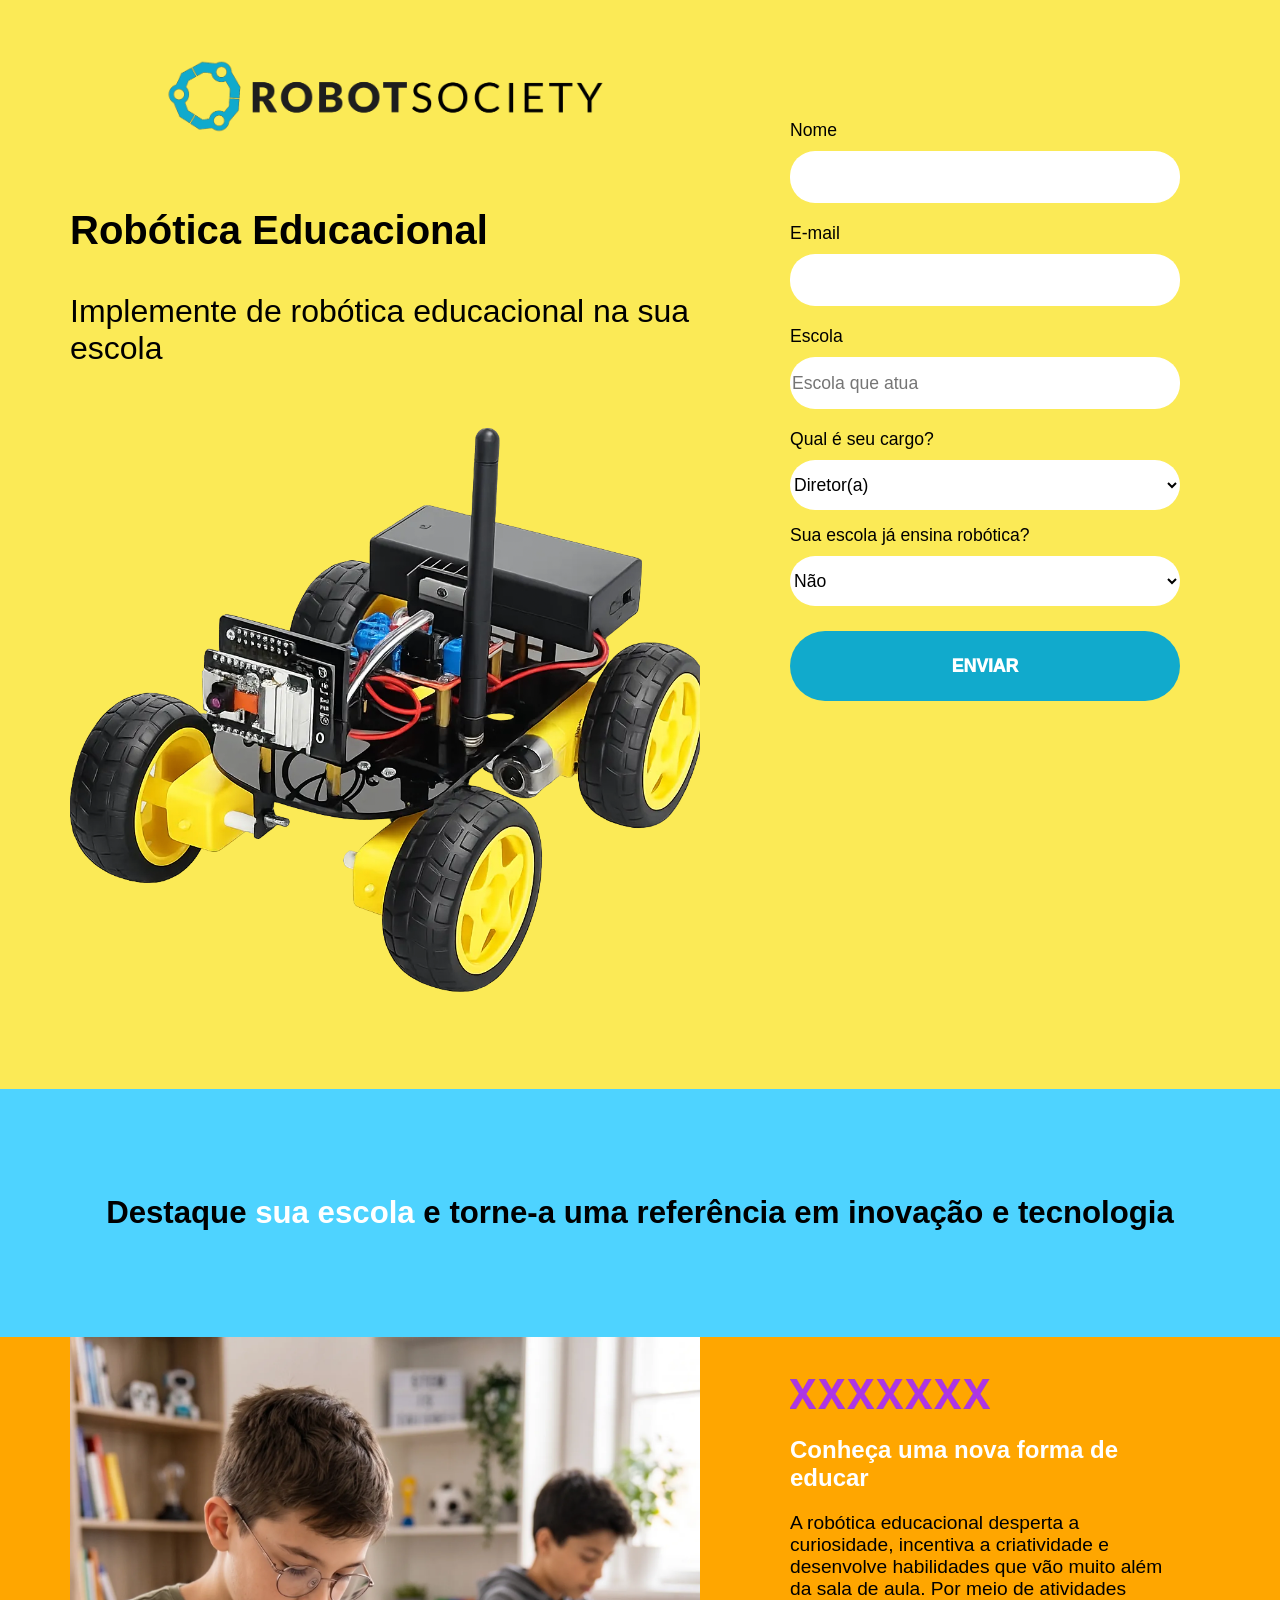
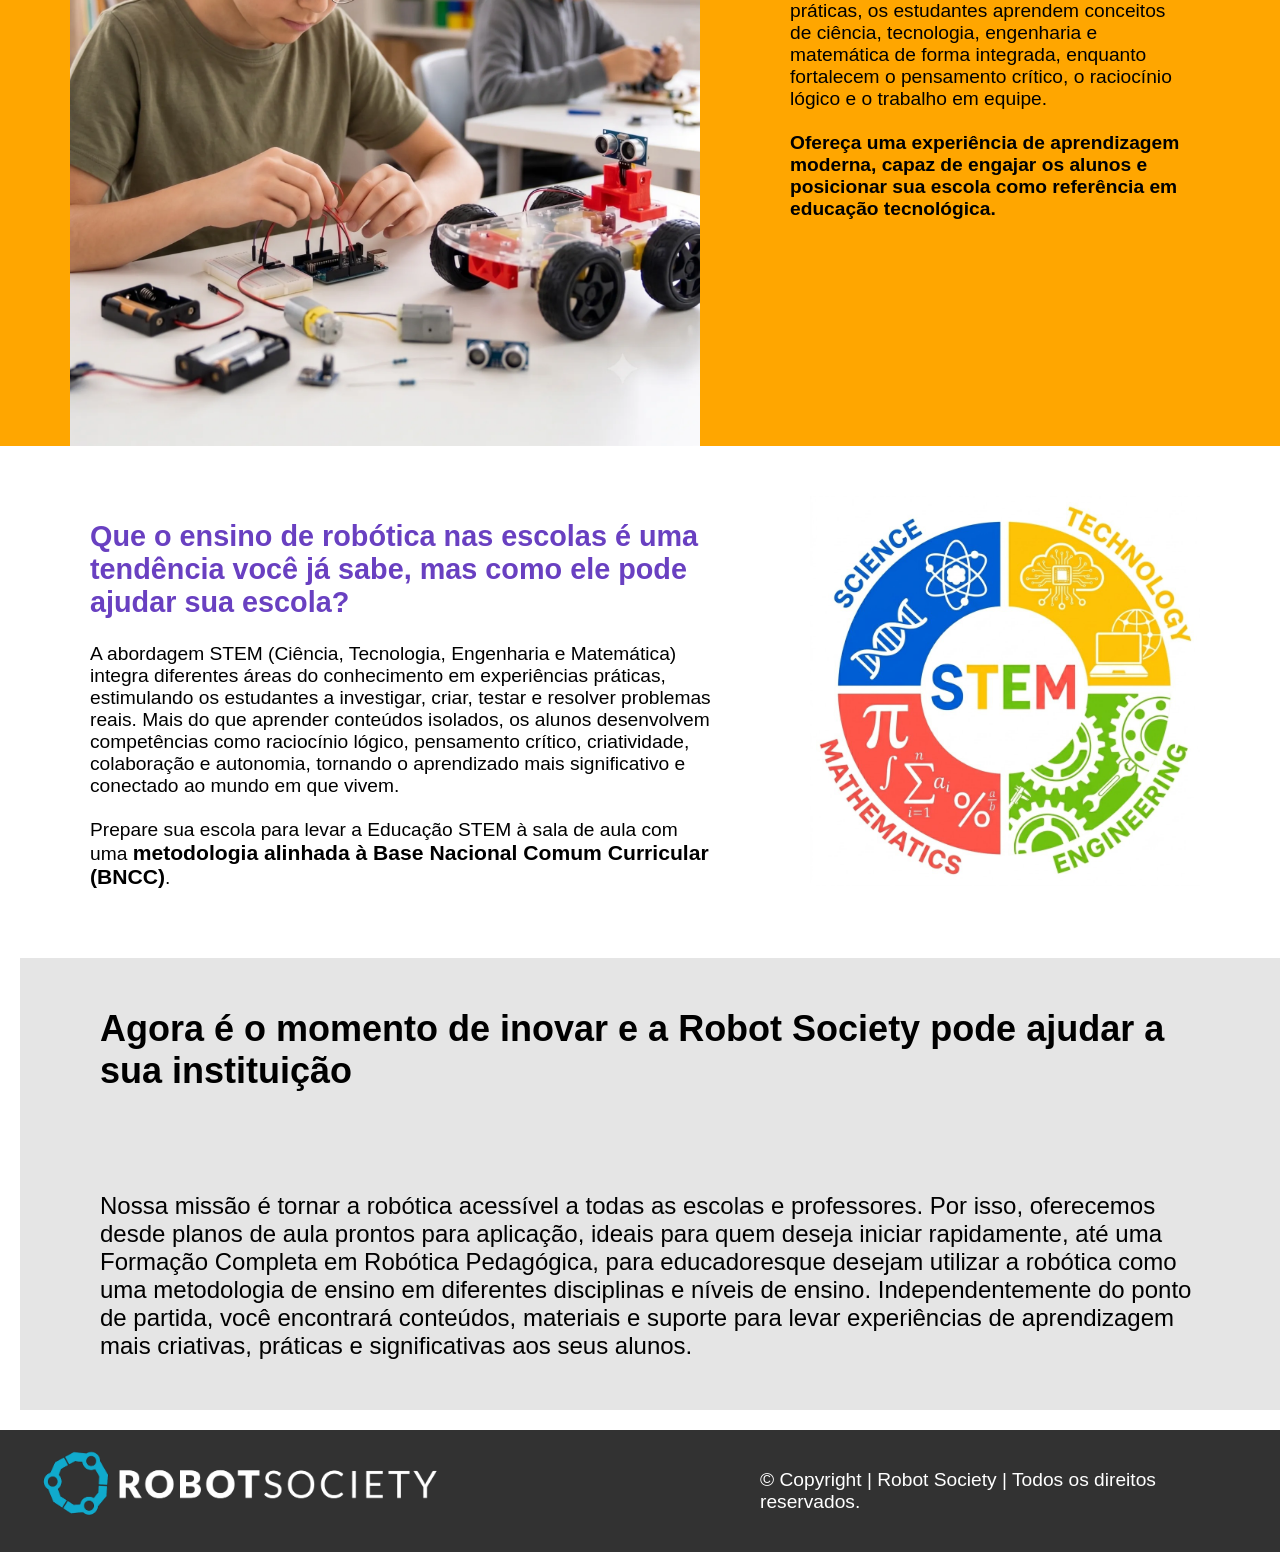
<file: index.html>
<!DOCTYPE html>
<html lang="en">
<head>
    <meta charset="UTF-8">
    <meta name="viewport" content="width=device-width, initial-scale=1.0">
    <title>Robot Society</title>

    <link rel="stylesheet" href="css/estilo.css">


</head>

<body>
    <main>
        <header class="container">
                <div class="esquerda"  id="header">
                    <img src="img/logo_header.webp" width="70%" alt="logo" >

                    <h1>Robótica Educacional</h1>
                    <p>Implemente de robótica educacional na sua escola</p>

                    <img src="img/robot_image.webp" width="100%" alt="robot">
                </div>
                
                <div class="direita" id="questionnaire">
                    <form action="processa.html" method="get">

                        <label for="name">Nome</label><br>
                        <input class="form_input" type="text" name="name"id="name"><br>
                        
                        <label for="email">E-mail</label><br>
                        <input class="form_input" type="text" name="email" id="email"><br>

                        <label for="escola">Escola</label><br>
                        <input class="form_input" type="text" placeholder="Escola que atua" name="school" id="school"><br>

                        <label for="position">Qual é seu cargo?</label><br>
                        <select class="form_select" name="position" id="position">
                            <option value="manager">Diretor(a)</option>
                            <option value="coordinator">Coordenador(a)</option>
                            <option value="teacher">Professor(a)</option>
                            <option value="purchasing">Setor de compras</option>
                            <option value="other">Outro</option>
                        </select><br>

                        <label for="teachRobotics?">Sua escola já ensina robótica?</label><br>
                        <select class="form_select" name="teachRobotics?">
                            <option value="no">Não</option>
                            <option value="yes">Sim</option>
                        </select><br>

                        <button class="form_button" type="submit">ENVIAR</button><br>
                    </form>
                </div>
        </header>
    </main>


    <section class="cyan-background">
        <div id="transition">
            <h1>Destaque <span>sua escola</span> e torne-a uma referência em inovação e tecnologia</h1>
        </div>
    </section>

    <section class="orange-background">        
        <div class="container" id="stem">
            <div class="esquerda" id="stem-students">
                <img class="float-left-img" src="img/stem-students.webp" width="100%" alt="students">
            </div>
    
            <div class="direita" id="stem-introduction">
                <img class="divisor-format" src="img/page-divisor.webp" alt="page-divisor">
                
                <h1>Conheça uma nova forma de educar</h1>
                <p>A robótica educacional desperta a curiosidade, incentiva a criatividade e 
                    desenvolve habilidades que vão muito além da sala de aula. 
                    Por meio de atividades práticas, os estudantes aprendem conceitos
                    de ciência, tecnologia, engenharia e matemática de forma integrada, 
                    enquanto fortalecem o pensamento crítico, o raciocínio lógico e o trabalho em equipe.
                    <br><br>
                    <span>Ofereça uma experiência de aprendizagem moderna, capaz de engajar os alunos 
                    e posicionar sua escola como referência em educação tecnológica.</span>
                </p>
            </div>            
        </div>
    </section>

    <section class="container">       
        
        <div class="esquerda" id="stem-advantages">
            <h1>Que o ensino de robótica nas escolas é uma tendência você já sabe, mas como ele pode ajudar sua escola?</h1>
            <p>
                A abordagem STEM (Ciência, Tecnologia, Engenharia e Matemática) integra diferentes áreas 
                do conhecimento em experiências práticas, estimulando os estudantes a investigar, criar, 
                testar e resolver problemas reais. Mais do que aprender conteúdos isolados, os alunos 
                desenvolvem competências como raciocínio lógico, pensamento crítico, criatividade, 
                colaboração e autonomia, tornando o aprendizado mais significativo e conectado ao mundo 
                em que vivem.          
                <br><br>
                Prepare sua escola para levar a Educação STEM à sala de aula 
                com uma <span>metodologia alinhada à Base Nacional Comum Curricular (BNCC)</span>.
            </p>
        </div>

        <div class="direita" id="stem-logo">
            <img src="img/STEM.webp" alt="STEM" width="100%">
        </div>

    </section>

    <section class="lightgray-background">
        <div class="container" id="company">
            <h1>Agora é o momento de inovar e a Robot Society pode ajudar a sua instituição</h1>
            <p>
                Nossa missão é tornar a robótica acessível a todas as escolas e professores. 
                Por isso, oferecemos desde planos de aula prontos para aplicação, 
                ideais para quem deseja iniciar rapidamente, até uma Formação Completa em Robótica Pedagógica,
                para educadoresque desejam utilizar a robótica como uma metodologia de ensino 
                em diferentes disciplinas e níveis de ensino. 
                Independentemente do ponto de partida, você encontrará conteúdos, materiais e suporte 
                para levar experiências de aprendizagem mais criativas, práticas e significativas aos seus alunos.
            </p>
        </div>
    </section>

    <footer class="black-background">        
        <div class="container">
            <div class="esquerda" id="logo-footer">
                <img src="img/logo_footer.webp" width="400" alt="logo">
            </div>
            <div class="direita" id="footer-notes">
                <p>© Copyright | Robot Society | Todos os direitos reservados.</p>
            </div>
        </div>

    </footer>
    
</body>
</html>
</file>
<file: css/estilo.css>
Body {
    font-family: Arial, Helvetica, sans-serif;
    margin: 0;
}



.container {
    display: flex;
    flex-wrap: wrap;
    max-width: 1200px;
    width: 100%;
    margin: 0 auto;
}

.esquerda{
    flex: 1 1 50%;
}

.direita{
    flex: 1 1 30%;
}


main{
    background-color: rgb(251, 234, 86);
}


#header {    
    margin: 60px 30px;
 
    img{
        display: block;
        margin: 0 auto;
    }

    h1{
        font-size: 2.5em;
        margin-top: 75px;
        margin-bottom: 40px;
    }
    
    p{
        font-size: 2em;
    }
}

#questionnaire {

    padding: 10% 60px;
    font-size: 1.1em;
}

.form_input{
    border-radius: 25px;
    border: 0;
    height: 50px;
    width: 99%;
    margin: 10px 0px 20px 0px;
    background-color: white;
    font-size: 1em;

}


.form_select{
    border-radius: 30px;
    border: 0;
    height: 50px;
    width: 100%;
    margin: 10px 0px 15px 0px;
    background-color: white;
    font-size: 1em;
}

.form_button{
    border-radius: 40px;
    border: 0;
    height: 70px;
    width: 100%;
    background-color: #11AACC;
    color: white;
    font-weight: 999;
    margin: 10px 0px 10px 0px;
    font-size: 1em;

}

.float-left-img{
    float: left;
    margin-right: 20px;
}


.cyan-background{
    background-color: rgb(78, 211, 255);

}            

#transition {
    text-align: center;
    padding: 80px;
    font-size: 1.3em;

    max-width: 1200px;
    margin: 0 auto;
    
    span{
        color: white;
    }

}

.orange-background{
    background-color: rgb(255, 166, 0);

}

#stem-students{
    margin: 0 30px;
}

#stem-introduction{
    padding: 40px 60px;
    

    p{
        font-size: 1.2em;
    }

    h1{
        color: white;
    }

    span{
        font-weight: 800;
    }
}


#stem-advantages{
    font-size: 1.2em;

    h1{
        color: #6940c1;
    }

    span{
        font-weight: 800;
        font-size: 1.1em;
    }

    margin: 50px;
   
}

#stem-logo{
        margin: 50px 40px;
}


.lightgray-background{
    background-color: #e5e5e5;
    margin-left: 20px;
    margin-bottom: 20px;
    
}

#company{
    font-size: 1.5em;

    h1{
        margin: 50px;
    }

    p{
        margin: 50px;
    }
}



.black-background{
    background-color: rgb(50, 50, 50);
    color: white;
    font-size: 1.2em;
    padding: 20px;
}
</file>
